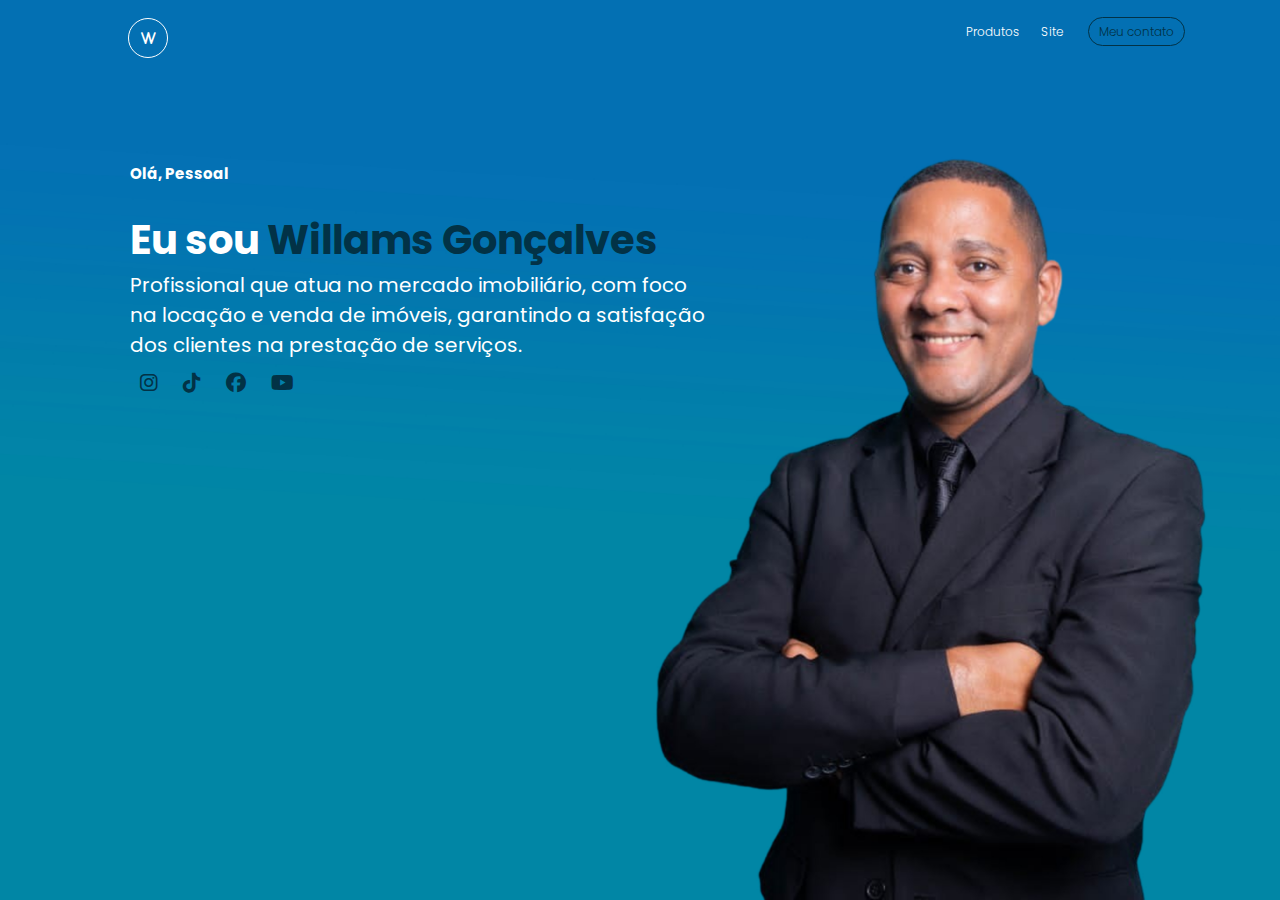
<file: index.html>
<!DOCTYPE html>
<html lang="en">

<head>
  <meta charset="UTF-8">
  <meta http-equiv="X-UA-Compatible" content="IE=edge">
  <meta name="viewport" content="width=device-width, initial-scale=1.0">
  <link rel="stylesheet" href="index.css">
  <link rel="stylesheet" href="https://cdnjs.cloudflare.com/ajax/libs/font-awesome/6.1.0/css/all.min.css">
  <title>Portifólio Willams</title>
</head>

<body>
  <header>
    <div class="logo">
      <i class="fa-solid fa-w"></i>
    </div>

    <ul class="Cabeçalho-link">

      <li>
        <a href="https://willams-goncalveswg-corretor-imobiliario.vivalisto.com.br/imoveis-a-venda-para-comprar">Produtos</a>
      </li>

      <li>
        <a href="https://willams-goncalveswg-corretor-imobiliario.vivalisto.com.br/">Site</a>
      </li>

      <li>
        <a href="https://api.whatsapp.com/send?phone=5581982813555" class="btn-test"> Meu contato</a>
      </li>
    </ul>

  </header>

  <main class="Container-text">
    <div class="text">

      <h3>Olá, Pessoal</h3>
      <h1>Eu sou <span> Willams Gonçalves </span></h1>
      <p>Profissional que atua no mercado imobiliário, com foco <br> na locação e venda de imóveis, garantindo a
        satisfação <br> dos clientes na prestação de serviços.
      </p>

    </div>

    <div class="redes-sociais">

      <a href="https://www.instagram.com/willamsgoncalves22/"><i class="fa-brands fa-instagram"></i></a>
      <a href="https://www.tiktok.com/@willamsgoncalves38"><i class="fa-brands fa-tiktok"></i></a>
      <a href="https://www.facebook.com/profile.php?id=100082450583720&mibextid=ZbWKwL"><i
          class="fa-brands fa-facebook"></i></a>
      <a href="https://www.youtube.com/@willamsgoncalves_consultor6573"><i class="fa-brands fa-youtube"></i></a>

    </div>

    

  </main>

   


</body>

</html>
</file>
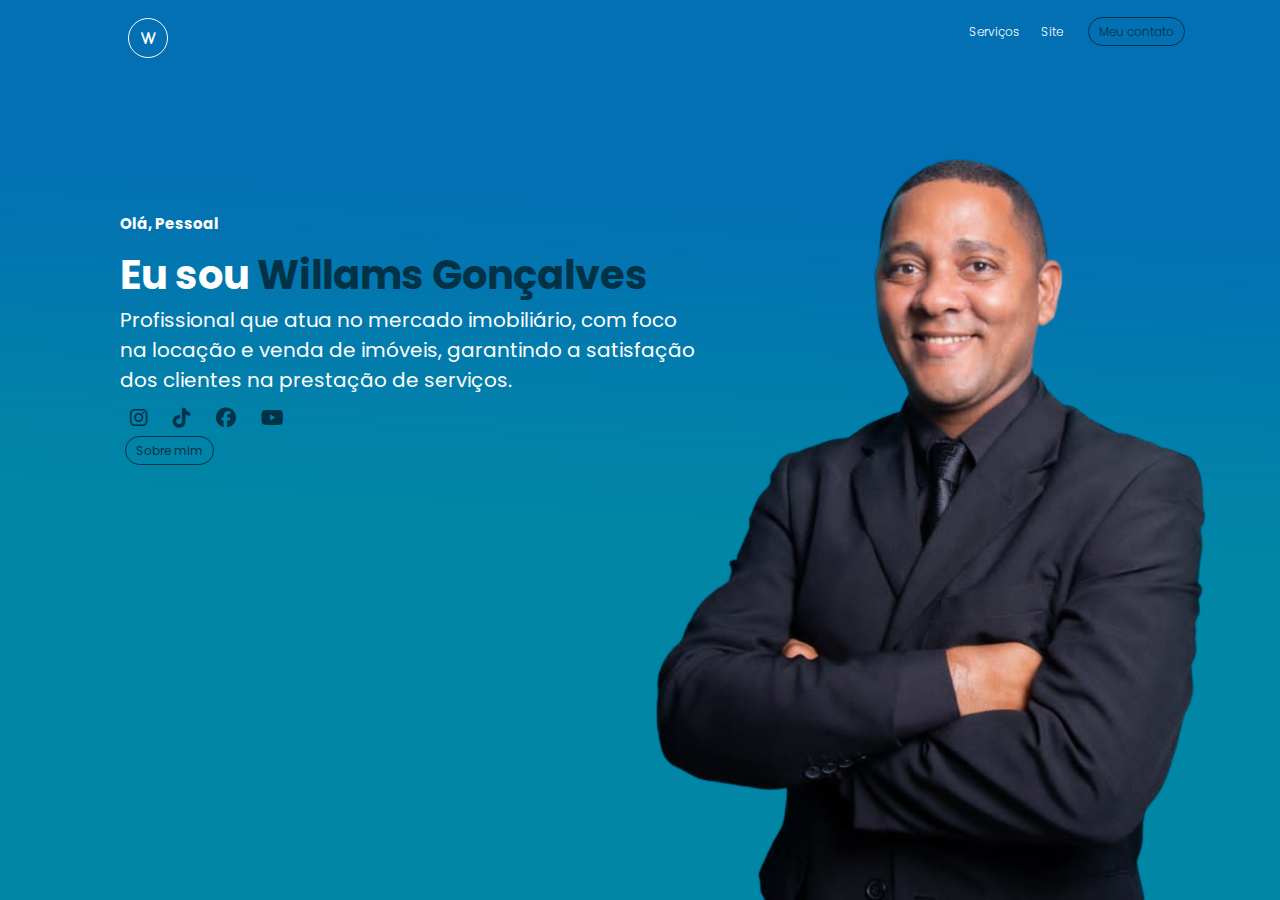
<file: indexwil.html>
<!DOCTYPE html>
<html lang="en">

<head>
  <meta charset="UTF-8">
  <meta http-equiv="X-UA-Compatible" content="IE=edge">
  <meta name="viewport" content="width=device-width, initial-scale=1.0">
  <link rel="stylesheet" href="stylewil.css">
  <link rel="stylesheet" href="https://cdnjs.cloudflare.com/ajax/libs/font-awesome/6.1.0/css/all.min.css">
  <title>Portifólio Willams</title>
</head>

<body>
  <header>
    <div class="logo">
      <i class="fa-solid fa-w"></i>
    </div>

    <ul class="Cabeçalho-link">

      <li>
        <a href="https://www.willamsgoncalves.com/services-5">Serviços</a>
      </li>

      <li>
        <a href="https://www.willamsgoncalves.com/">Site</a>
      </li>

      <li>
        <a href="https://api.whatsapp.com/send?phone=5581982813555" class="btn-test"> Meu contato</a>
      </li>
    </ul>

  </header>

  <main class="Container-text">
    <div class="text">

      <h3>Olá, Pessoal</h3>
      <h1>Eu sou<span> Willams Gonçalves</span></h1>
      <p>Profissional que atua no mercado imobiliário, com foco <br> na locação e venda de imóveis, garantindo a
        satisfação <br> dos clientes na prestação de serviços.
      </p>

    </div>

    <div class="redes-sociais">

      <a href="https://www.instagram.com/willamsgoncalves22/"><i class="fa-brands fa-instagram"></i></a>
      <a href="https://www.tiktok.com/@willamsgoncalves38"><i class="fa-brands fa-tiktok"></i></a>
      <a href="https://www.facebook.com/profile.php?id=100082450583720&mibextid=ZbWKwL"><i
          class="fa-brands fa-facebook"></i></a>
      <a href="https://www.youtube.com/@willamsgoncalves_consultor6573"><i class="fa-brands fa-youtube"></i></a>

    </div>

    <div>
      <a href="https://www.willamsgoncalves.com/shop" class="btn2">Sobre mim</a>
    </div>

  </main>

</body>

</html>
</file>
<file: index.css>
@import url('https://fonts.googleapis.com/css2?family=Poppins:ital,wght@0,400;0,500;0,600;1,400;1,900&display=swap');

* {
    margin: 0%;
    padding: 0%;
    box-sizing: border-box;
    list-style: none;
    font-family: "Poppins", sans-serif;
    text-decoration: none;
}

body {
    overflow: hidden;
    min-width: 100vw;
    background: linear-gradient(rgba(0, 0, 0, 0.5) rgba(0, 0, 0, 0.5));
    background-image: url(fundo-portifolio.jpg);
    background-size: cover;
    background-position: center;
    width: 100vw;
    height: 100vh;
}


header {
    display: flex;
    justify-content: space-around;
    max-width: 100%;
    align-items: center;
    text-align: center;
    padding: 1rem;
}

.Cabeçalho-link {
    display: flex;
    gap: 3rem;
    font-weight: 300;
    cursor: pointer;
    position: absolute;
    top: 2%;
    right: 7%;
}

.Cabeçalho-link a {
    color: white;
    font-size: 0.75rem;
    text-decoration: none;
}

.Cabeçalho-link a:hover {
    color: #023246;
    transition: 0.3s all;
}

.logo {
    height: 40px;
    width: 40px;
    background: transparent;
    border: 1px solid white;
    color: white;
    border-radius: 50%;
    display: inline-flex;
    align-items: center;
    justify-content: center;
    font-size: 13px;
    cursor: pointer;
    position: absolute;
    top: 2%;
    left: 10%;
}


li .btn-test {
    color: #023246;
    background: transparent;
    border: solid 1px #023246;
    padding: 5px 10px 5px 10px;
    margin: 5px;
    border-radius: 15px;
    font-size: 12px;
    cursor: pointer;
    min-width: 150px;
    text-decoration: none;
}

li .btn-test:hover {
    background-color: #023246;
    color: #fff;
    transition: 0.3s;
}

.btn2 {
    color: #023246;
    background: transparent;
    border: solid 1px #023246;
    padding: 5px 10px 5px 10px;
    margin: 5px;
    border-radius: 15px;
    font-size: 12px;
    cursor: pointer;
    width: 200px;
    margin-top: 1px;
    text-decoration: none;
}

.btn2:hover {
    background-color: #023246;
    color: #fff;
    transition: 0.3s;
}


.Container-text {
    padding-top: 180px;
    margin-left: 120px;
    font-size: 20px;
    width: 50vw;
    padding: 10px;
    margin-top: 120px;
}

.text h3 {
    color: white;
    font-size: 15px;
    margin: 0%;
    
}

.text h1 {
    color: white;
    padding-top: 25px;
}

.text span {
    color: #023246;
    ;
}

.text p {
    color: white;
    margin-top: 0px;
    font-size: 20px;
}

.redes-sociais a {
    text-decoration: none;
    color: #023246;
    padding: 10px;
    margin-top: 10px;
}

.redes-sociais {
    margin-top: 8px;
    white-space: nowrap;
}

body .png img{
    width: 345px;
    height: 230px;
    margin-left: 0%;
    padding: 0% 0% 0px 0%;
    
}



@media (min-width: 320px) {
    header .logo {
        margin-right: 5px;
    }

    .Cabeçalho-link {
        gap: 1.3rem !important;
    }
}
@media (min-width: 320px){
    body{background-position: center;}}
         

@media (max-width:600px){
    .Container-text{
        margin-left: 5%;
    }
}

@media (max-width: 600px){
    .Container-text .text h3{
        font-size: 15px;
    }
}

@media (max-width: 600px){
    .Container-text .text h1{
        font-size: 25px;
        white-space: nowrap; 
        padding-top: 2px;
    }
}

@media (max-width: 600px){
    .Container-text .text p{
        font-size: 13px;
        padding-top: 2px;
        white-space: nowrap; 
    }
}

@media (max-width: 600px){
    body{
        background-image: url(Novo\ Projeto.png)
        
    }
}
</file>
<file: stylewil.css>
@import url('https://fonts.googleapis.com/css2?family=Poppins:ital,wght@0,400;0,500;0,600;1,400;1,900&display=swap');

* {
    margin: 0%;
    padding: 0%;
    box-sizing: border-box;
    list-style: none;
    font-family: "Poppins", sans-serif;
    text-decoration: none;
}

body {
    overflow: hidden;
    min-width: 100vw;
    background: linear-gradient(rgba(0, 0, 0, 0.5) rgba(0, 0, 0, 0.5));
    background-image: url(fundo-portifolio.jpg);
    background-size: cover;
    background-position: center;
    width: 100vw;
    height: 100vh;
}

header {
    display: flex;
    justify-content: space-around;
    max-width: 100%;
    align-items: center;
    text-align: center;
    padding: 1rem;
}

.Cabeçalho-link {
    display: flex;
    gap: 3rem;
    font-weight: 300;
    cursor: pointer;
    position: absolute;
    top: 2%;
    right: 7%;
}

.Cabeçalho-link a {
    color: white;
    font-size: 0.75rem;
    text-decoration: none;
}

.Cabeçalho-link a:hover {
    color: #023246;
    transition: 0.3s all;
}

.logo {
    height: 40px;
    width: 40px;
    background: transparent;
    border: 1px solid white;
    color: white;
    border-radius: 50%;
    display: inline-flex;
    align-items: center;
    justify-content: center;
    font-size: 13px;
    cursor: pointer;
    position: absolute;
    top: 2%;
    left: 10%;
}


li .btn-test {
    color: #023246;
    background: transparent;
    border: solid 1px #023246;
    padding: 5px 10px 5px 10px;
    margin: 5px;
    border-radius: 15px;
    font-size: 12px;
    cursor: pointer;
    min-width: 150px;
    text-decoration: none;
}

li .btn-test:hover {
    background-color: #023246;
    color: #fff;
    transition: 0.3s;
}

.btn2 {
    color: #023246;
    background: transparent;
    border: solid 1px #023246;
    padding: 5px 10px 5px 10px;
    margin: 5px;
    border-radius: 15px;
    font-size: 12px;
    cursor: pointer;
    width: 200px;
    margin-top: 1px;
    text-decoration: none;
}

.btn2:hover {
    background-color: #023246;
    color: #fff;
    transition: 0.3s;
}


.Container-text {
    padding-top: 180px;
    margin-left: 120px;
    font-size: 20px;
    width: 50vw;
}

.text h3 {
    color: white;
    font-size: 15px;
}

.text h1 {
    color: white;
    padding-top: 10px;
}

.text span {
    color: #023246;
    ;
}

.text p {
    color: white;
    margin-top: 0px;
}

.redes-sociais a {
    text-decoration: none;
    color: #023246;
    padding: 10px;
    margin-top: 10px;
}

.redes-sociais {
    margin-top: 8px;
}

@media (min-width: 320px) {
    header .logo {
        margin-right: 5px;
    }

    .Cabeçalho-link {
        gap: 1.3rem !important;
    }
}
</file>
